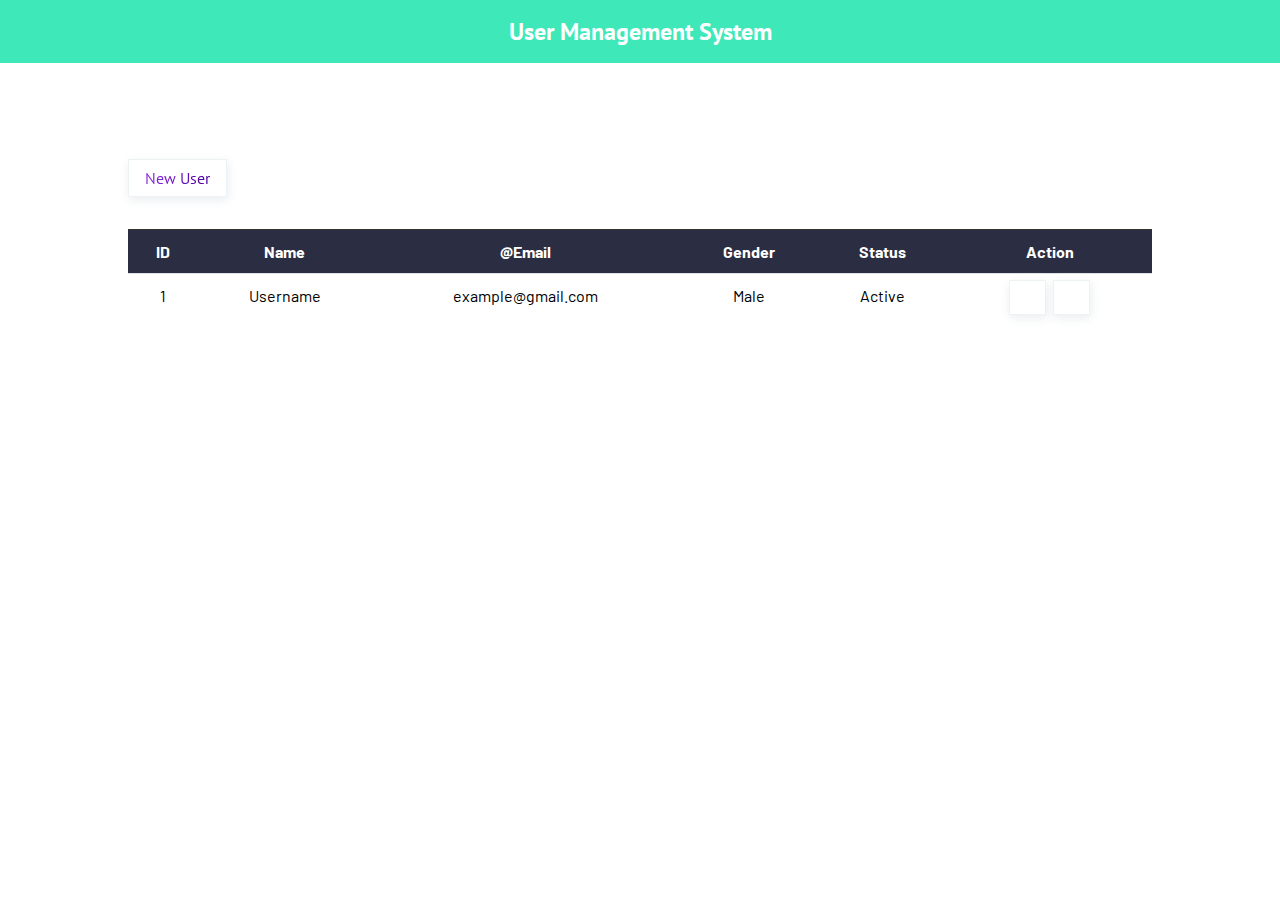
<file: views/index.html>
<!DOCTYPE html>
<html lang="en">
  <head>
    <meta charset="UTF-8" />
    <meta http-equiv="X-UA-Compatible" content="IE=edge" />
    
    <meta name="viewport" content="width=device-width, initial-scale=1.0" />
    <title>Crud Application</title>
    <link
      rel="stylesheet"
      href="https://cdnjs.cloudflare.com/ajax/libs/font-awesome/6.1.1/css/all.min.css"
      integrity="sha512-KfkfwYDsLkIlwQp6LFnl8zNdLGxu9YAA1QvwINks4PhcElQSvqcyVLLD9aMhXd13uQjoXtEKNosOWaZqXgel0g=="
      crossorigin="anonymous"
      referrerpolicy="no-referrer"
    />
    <link rel="stylesheet" href="../assets/css/style.css" />
  </head>
  <body>
    <!-- Header -->

    <header id="header">
      <nav>
        <div class="container">
          <div class="text-center">
            <a href="/" class="nav-brand text-dark">User Management System</a>
          </div>
        </div>
      </nav>
    </header>

    <!-- /Header -->

    <!-- Main Site -->

    <main id="site-main">

      <div class="container">

        <div class="box-nav d-flex justify-between">
          <a href="/add-user" class="border-shadow">
            <span class="text-gradient">New User <i class="fa-solid fa-user"></i ></span>
          </a>
        </div>

        <!-- form handling -->

        <form action="/" method="POST">
          <table class="table">
            <thead class="thead-dark">
              <tr>
                <th>ID</th>
                <th>Name</th>
                <th>@Email</th>
                <th>Gender</th>
                <th>Status</th>
                <th>Action</th>
              </tr>
            </thead>

            <tbody>
              <tr>
                <td>1</td>
                <td>Username</td>
                <td>example@gmail.com</td>
                <td>Male</td>
                <td>Active</td>

                <td>
                  <a href="#" class="btn border-shadow update">
                    <span class="text-gradient"
                      ><i class="fas fa-pencil-alt"> </i
                    ></span>
                  </a>

                  <a class="btn border-shadow delete">
                    <span class="text-gradient">
                      <i class="fa-solid fa-trash-can"></i
                    ></span>
                  </a>
                </td>
              </tr>
            </tbody>
          </table>
        </form>


      </div>
      
    </main>

    <!-- /Main Site -->

  </body>
</html>
</file>
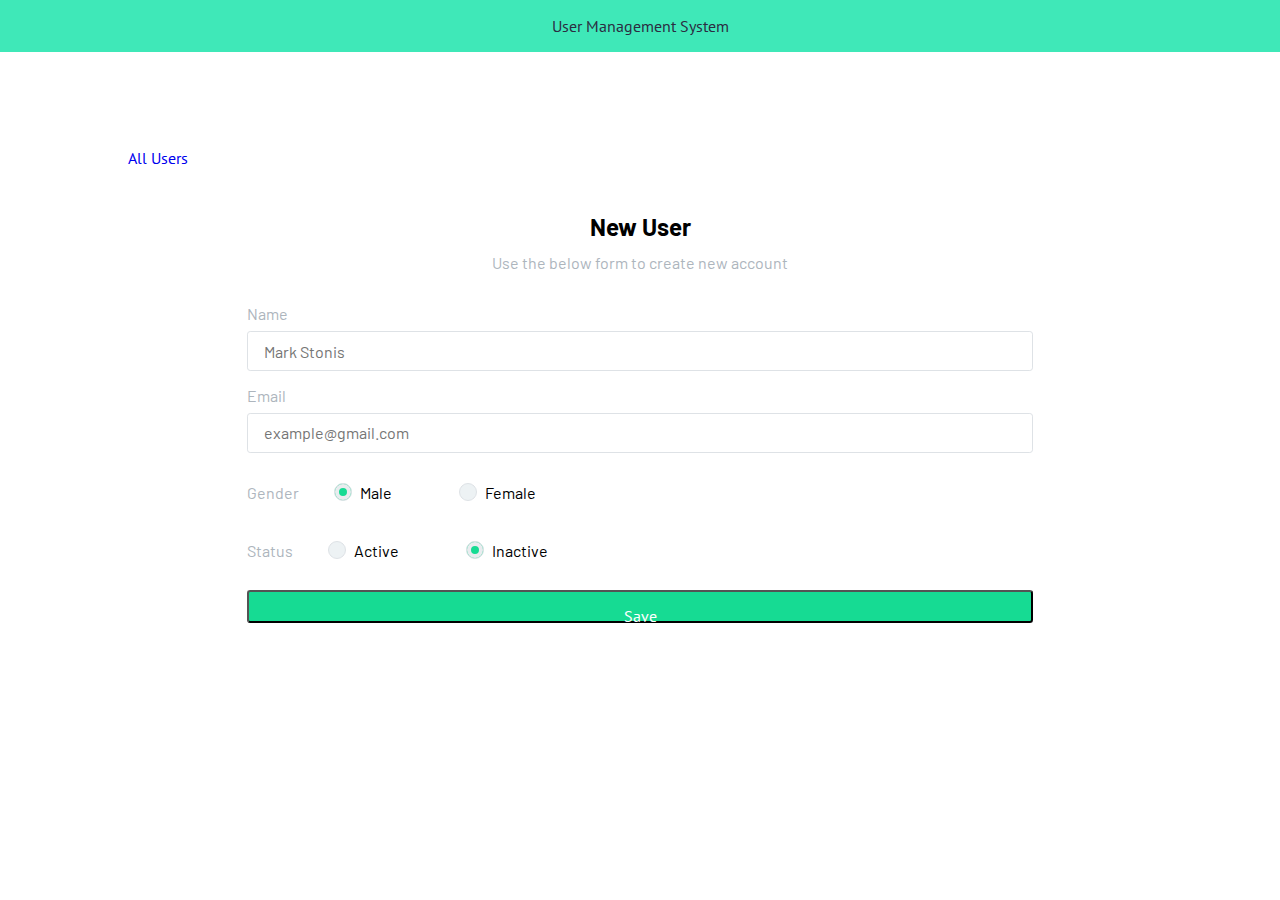
<file: views/add_user.html>
<!DOCTYPE html>
<html lang="en">
  <head>
    <meta charset="UTF-8" />
    <meta http-equiv="X-UA-Compatible" content="IE=edge" />
    
    <meta name="viewport" content="width=device-width, initial-scale=1.0" />
    <title>Crud Application</title>
    <link
      rel="stylesheet"
      href="https://cdnjs.cloudflare.com/ajax/libs/font-awesome/6.1.1/css/all.min.css"
      integrity="sha512-KfkfwYDsLkIlwQp6LFnl8zNdLGxu9YAA1QvwINks4PhcElQSvqcyVLLD9aMhXd13uQjoXtEKNosOWaZqXgel0g=="
      crossorigin="anonymous"
      referrerpolicy="no-referrer"
    />
    <link rel="stylesheet" href="../assets/css/style.css" />
  </head>
  <body>
    <!-- Header -->

    <header id="header">
      <nav>
        <div class="container">
          <div class="text-center">
            <a href="/" class="nav=brand text-dark">User Management System</a>
          </div>
        </div>
      </nav>
    </header>

    <!-- /Header -->

    <!-- Main Site -->

    <main id="site-main">

      <div class="container">

        <div class="box-nav d-flex justify-between">
          <div class="filter">
              <a href="/"><i class="fas fa-angle-double-left"></i>All Users</a>
          </div>
        </div>

        <div class="form-title text-center">
            <h2>New User</h2>
            <span class="text-light">Use the below form to create new account</span>
        </div>

        <!-- form handling -->

        <form method="POST" id="update_user">

            <div class="new_user">
                <!-- Naming form -->
                <div class="form-group">
                    <label for="name" class="text-light">Name</label>
                    <input type="hidden" name="id" value="">
                    <input type="text" name="name" value="" placeholder="Mark Stonis" required>
                </div>
                <!-- Email form -->
                <div class="form-group">
                    <label for="Email" class="text-light">Email</label>
                    <input type="text" name="email" value="" placeholder="example@gmail.com" required>
                </div>

                <!-- Gender -->
                <div class="form-group">
                   
                    <label for="gender" class="text-light">Gender</label>

                    <div class="radio inline">
                        <input type="radio"  id="radio-2"  name="gender" value="Male" checked>
                        <label for="radio-2" class="radio-label">Male</label>
                    </div>

                    <div class="radio inline">
                        <input type="radio" id = "radio-3" name="gender" value="Female">
                        <label for="radio-3" class="radio-label">Female</label>
                    </div>
                    
                </div>
                
                <!-- Status form -->
                <div class="form-group">
                    <label for="status" class="text-light">Status</label>

                    <div class="radio inline">
                        <input type="radio" id="radio-4" name="status" value="Active">
                        <label for="radio-4" class="radio-label">Active</label>
                    </div>

                    <div class="radio inline">
                        <input type="radio" id="radio-5" name="status" value="Inactive" checked>
                        <label for="radio-5" class="radio-label">Inactive</label>
                    </div>
                    
                </div>

                <div class="form-group">
                    <button class="btn text-dark update save-btn">Save</button>
                </div>

            </div>

        </form>


      </div>
      
    </main>

    <!-- /Main Site -->

  </body>
</html>
</file>
<file: assets/css/style.css>
@import url('https://fonts.googleapis.com/css2?family=Barlow&family=PT+Sans&display=swap');

:root{
    --dark:#2b2d42;
    --light: #adb5bd;
    --border:#dee2e6;
    --border-btn:#edf2f4;
}

*{
    padding: 0;
    margin:0;
    box-sizing: border-box;
}

a{
    text-decoration: none;
    font-family: 'PT Sans', sans-serif;
}

.container{
    max-width: 1024px;
    margin:auto;   
}


.nav-brand{
    font-size:1.5em;
    font-weight:bold;
}

.d-flex{
    display: flex;
    flex-wrap: wrap;
}

.justify-between{
    justify-content: space-between;
}

.text-center{
    text-align: center;
}


.border-shadow{
     border: 1px solid var(--border-btn);
     box-shadow:1px 3px 10px #e9ecef;
    
}

.text-dark{
    color:var(--dark);
}

.inline{
    display: inline-block;
}

.text-light{
      color:var(--light);
}

.text-gradient{
    background: linear-gradient(to right,#8e2de2,#4a00a0 );
    -webkit-background-clip: text;
    background-clip: text;
    -webkit-text-fill-color: transparent;
}

#header nav{
    background-color: rgb(63, 232, 184);
    padding: 1em 0;
    width: 100%;
    
}

#site-main{
    margin-top: 6em;
    font-family: 'Barlow', sans-serif;
}

#site-main .container .box-nav > a{
    font-size: 1em;
    padding: .5em 1em;
}

#site-main .container form{
    margin: 2em 0;
}

table{
    border-spacing: 0px;
    width:100%;
}

.table td , .table th{
    padding: .75em;
    vertical-align: top;
    text-align: center;
    border-top: 1px solid var(--border);
}

.table td > a.btn{
     padding: .3em 1em;
     font-size: 1.1em;
     margin: 0.2em;
}

.table tr:hover{
    background-color: #06d6a0;
}

.table tr:hover td > a{
    box-shadow:none;
}

.table .thead-dark th{
    color:#fff;
    background-color: var(--dark);
    border-color:#32382e;
}

.nav-brand{
    color: white;
}

@media only screen and (max-width: 1024px){
    
    table,thead,tbody,th,td,tr{
        display: block;
    }  

    thead tr{
        position: absolute;
        top:  -9999px;
        left: -9999px;
    }

    tr{
        border:1px solid var(--border);
      }

     td{
         border: none;
         position: relative;
      }

}


/* styling add_user.html and update user */

.form-title{
    margin-top: 2em;
}

.form-title >h2{
    padding: .5em 0;
}

.new_user{
    max-width: 786px;
    margin: auto;
}

#update_user .form-group,
#add_user .form-group{
    margin: .4em 0;
}

#update_user .form-group input[type = "text"],
#add_user .form-group input[type = "text"]{
    width: 100%;
    padding: .6em 1em;
    margin: .5em 0;
    border: 1px solid var(--border);
    font-family: 'Barlow', sans-serif;
    font-size: 1em;
    border-radius: .2em;
}


#update_user .form-group .radio,
#add_user .form-group .radio{
    margin: 1em 2em;
}

/* adding style to radio button */

.radio input[type='radio']{
    position: absolute;
    opacity: 0;
}

.radio input[type='radio'] + .radio-label:before{
    content:"";
    background: var(--border-btn);
    border-radius: 100%;
    border: 1px solid var(--border);
    display: inline-block;
    width: 1em;
    height: 1em;
    position: relative;
    top: 0em;
    margin-right: .5em;
    vertical-align: top;
    cursor: pointer;
    text-align: center;
    -webkit-transition: all 250ms ease;
    transition: all 250ms ease;

}

.radio input[type='radio']:checked + .radio-label:before{
    background-color: #16db93;
    box-shadow: inset 0 0 0 4px #e9ecef;
}

.radio input[type='radio']:focus + .radio-label:before{
    outline: none;
    border-color: #16db93;
}

.radio input[type='radio']:disabled + .radio-label:before{
    box-shadow: inset 0 0 0 4px #e9ecef;
    border-color: #b4b4b4;
    background: #b4b4b4;
}

#update_user .form-group .btn,
#add_user .from-group .btn{
    width: 100%;
    padding: .9em 1em;
    background-color: #16db93;
    font-family: 'PT Sans', sans-serif;
    cursor: pointer;
    font-size: 1em;
    border-radius: .2em;
    margin: .5em 0;
}

.save-btn{
    width: 100px;
    height: 30px;
    background-color: #2b2d42;
    color: white;
    border-radius: .2em;
    margin-top: 10px;
    font-size: 17px;
    cursor: pointer;
}
</file>
